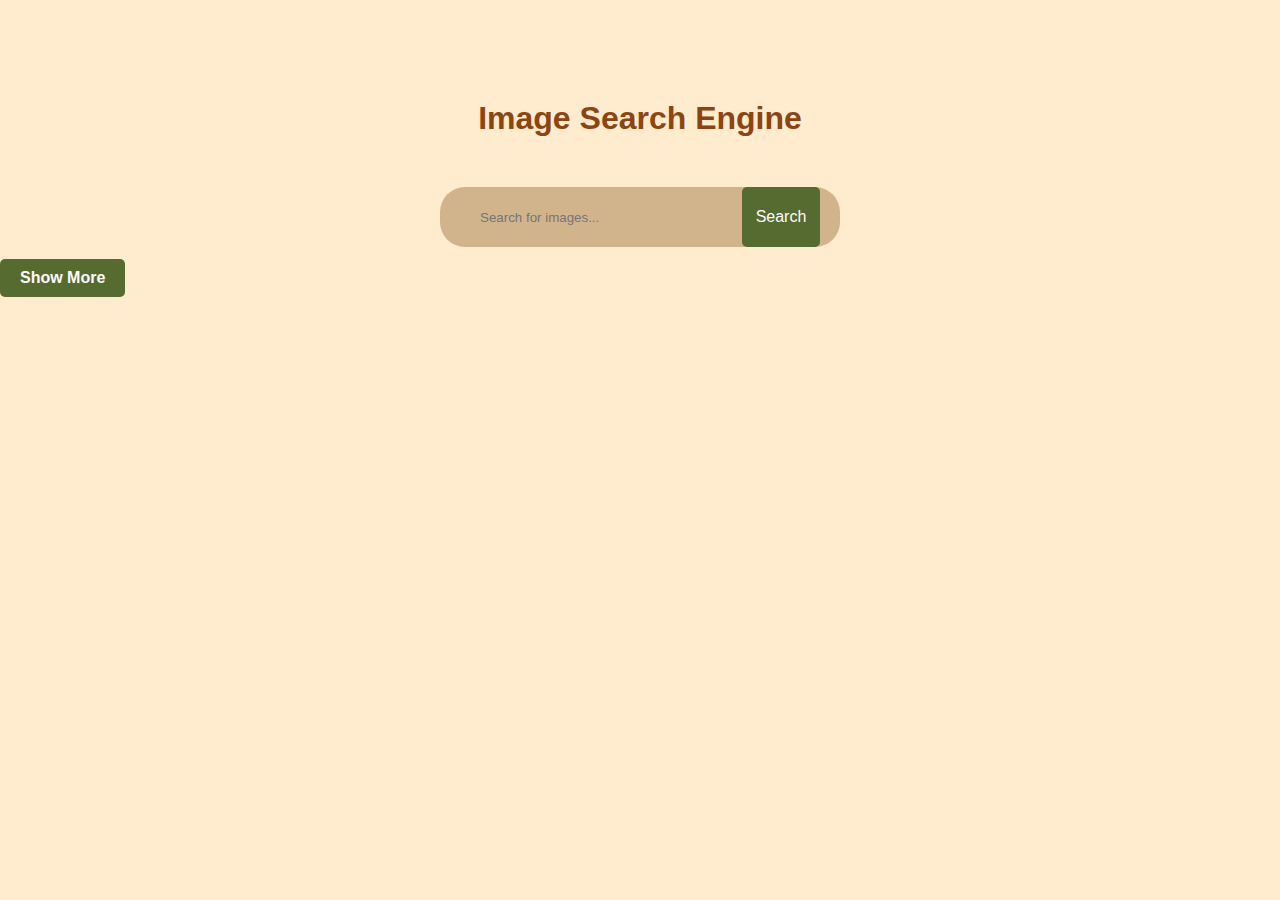
<file: Index.html>
<!DOCTYPE html>
<html lang="en">
<head>
    <link rel="stylesheet" href="Style.css">
    <meta charset="UTF-8">
    <meta name="viewport" content="width=device-width, initial-scale=1.0">
    <title>Image Search Engine</title>
</head>
<body>
    <h1>Image Search Engine</h1>

<form id="search-form">
    <input type="text" id="search-box" placeholder="Search for images...">
    <button type="submit">Search</button>
</form>

<div id="show-more-img"></div>
<button id="show-more">Show More</button>

<script src="Script.js"></script>
</body>
</html>
</file>
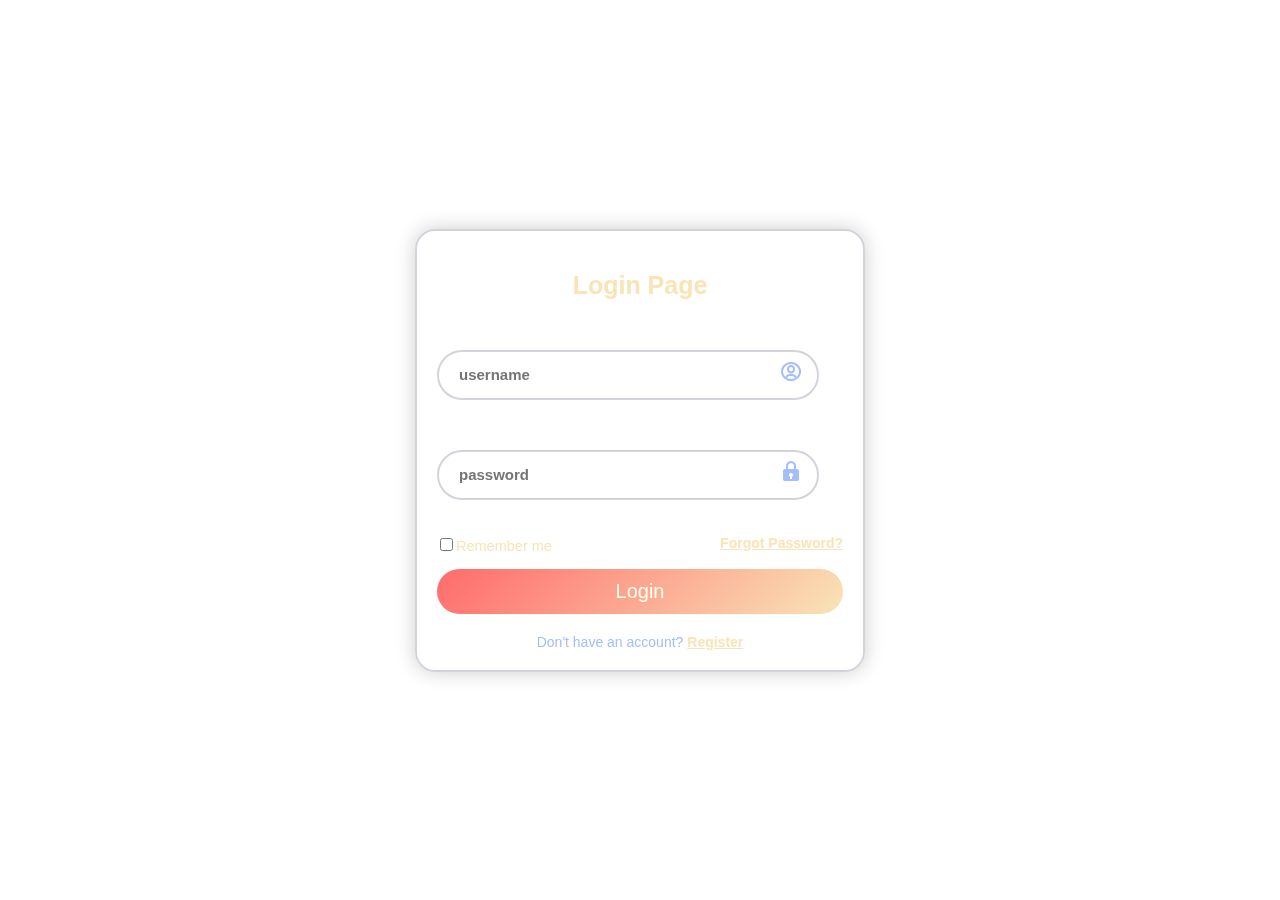
<file: Indexing.html>
<!DOCTYPE html>
<html lang="en">
<head>
    <link rel="stylesheet" href="Styling.css">
    <link href='https://unpkg.com/boxicons@2.1.4/css/boxicons.min.css' rel='stylesheet'>

    <meta charset="UTF-8">
    <meta name="viewport" content="width=device-width, initial-scale=1.0">
    <title>Login Page</title>
</head>
<body>
    <div class="wrapper">
    <form>     
        <h1>Login Page</h1>
         
        <div class="input-box">
            <input type="text" placeholder="username">
            <i class='bx bx-user-circle'></i>
        </div>

        <div class="input-box">
            <input type="password" placeholder="password" >
            <i class='bx bxs-lock'></i>
        </div>

        <div class="remember-forgot">
            <label><input type="checkbox">Remember me</label>
            <a href="#">Forgot Password?</a>
        </div>

        <button type="submit">Login</button>

        <div class="register-link">
            <p>Don't have an account? 
                <a href="D:\User\HTML Coding\Trading app\Register page\Register-html.html">Register</a>
            </p>
        </div>
    </form>
    </div>
</body>
</html>
<!-- user interface borax binance donkeber telegram trading app-yt kyc -->
<!-- watchlist home portpolio account orders -->
<!-- money control -->
</file>
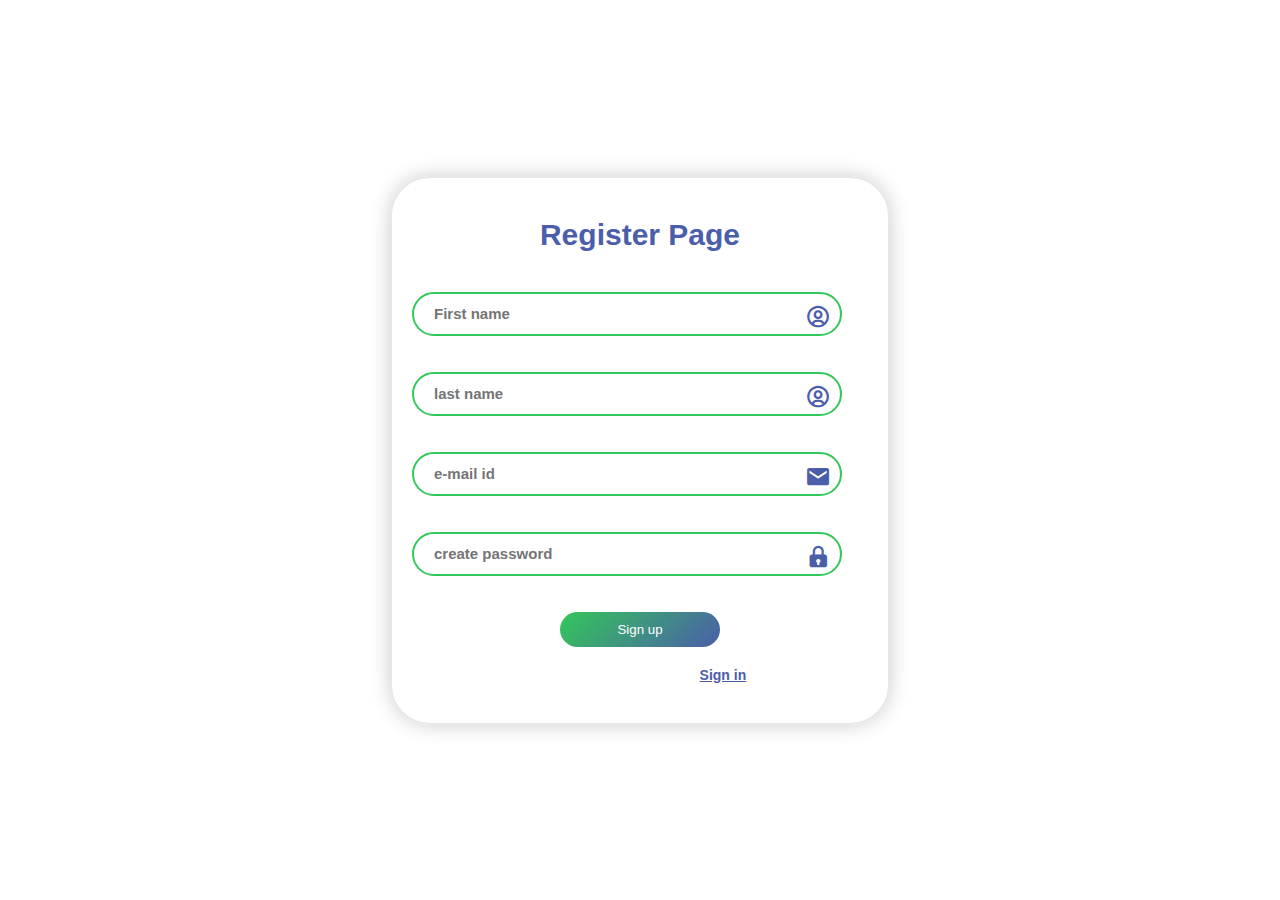
<file: Register-html.html>
<!DOCTYPE html>
<html lang="en">
<head>
    <meta charset="UTF-8">
    <meta name="viewport" content="width=device-width, initial-scale=1.0">
    <link href='https://unpkg.com/boxicons@2.1.4/css/boxicons.min.css' rel='stylesheet'>
    <link rel="stylesheet" href="Register-css.css">
    <title>Register page</title>
</head>
<body>
    <form>
        <div class="wrapper">
            <h1>Register Page</h1>
            <div class="input-box">
                <input type="text" placeholder="First name" required>
                <i class='bx bx-user-circle'></i>
            </div>

            <div class="input-box">
                <input type="text" placeholder="last name" required>
                <i class='bx bx-user-circle'></i>
            </div>

            <div class="input-box">
                <input type="text" placeholder="e-mail id" required>
                <i class='bx bxs-envelope'></i>
            </div>

            <div class="input-box">
                <input type="password" placeholder="create password" required>
                <i class='bx bxs-lock'></i>
            </div>

            <button type="submit">Sign up</button>

            <div class="sign-in">
                <p>Already have an account? 
                    <a href="D:\User\HTML Coding\Trading app\Login Page\Indexing.html">Sign in</a>
                </p>
            </div>
        </div>
    </form>
</body>
</html>
</file>
<file: Style.css>
*{
    margin: 0;
    padding: 0;
    box-sizing: border-box;
    font-family: 'Poppins', sans-serif;
}

body{
    background :blanchedalmond;
    color:  #39297b;
}
h1{
    font-family: 'Poppins', sans-serif;
    font-size: 2rem;
    font-weight: 600;
    text-align: center;
    margin : 100px auto 50px;
    color:  SaddleBrown;
}

form{
    width: 120%;
    max-width: 400px;
    margin : auto;
    padding: 20px;
    height: 60px;
    border-radius: 25px;
    display: flex;
    background-color: Tan;
    font-size: 65%;
    align-items: center;
}

form input{
    width : 100%;
    height: 50px;
    padding: 0 20px;
    border: none;
    border-radius: 2px;
    outline: none;
    background-color: blanchedalmond;
    margin : 100px auto;
    background: transparent;
}

form button{
    width: 100px;
    height: 60px;
    padding: 10px 10px;

    border: none;
    border-radius: 5px;
    background-color: DarkOliveGreen ;
    color: snow;
    font-size: 1rem;
    cursor: pointer;
    margin-left: 10px;
}

#show-more{
    background-color: DarkOliveGreen ;
    outline: 0;
    /* display : none; */
    border : 0;
    color: snow;
    font-size: 1rem;
    font-weight: 600;
    border-radius: 5px;
    margin : 12px auto 100px;
    padding: 10px 20px;
    cursor: pointer;
}
</file>
<file: Styling.css>
*{
    margin: 0;
    padding: 0;
    box-sizing: border-box;
    font-family: 'Poppins' , sans-serif;
}

body{
    background: url("https://as1.ftcdn.net/v2/jpg/05/36/91/06/1000_F_536910675_LOd9sonjUBRiphsmV1glzdDC4WyqUp5i.jpg");
    justify-content: center;
    background-size: cover;
    background-position: center;
    align-items: center;
    min-height: 100vh;
    display: flex;
}

.wrapper {
    background: blur(10px);
    box-shadow: 0 0 20px rgba(0, 0, 0, 0.2);
    backdrop-filter: blur(10px);
    border: 2px solid #D1D5DB;
    width: 450px;
    color: #A3BFFA;
    padding: 20px;
    border-radius: 20px;
}

h1{
    font-size: 25px;
    text-align:center;
    margin: 20px auto 20px;
    font-family: 'poppins', sans-serif;
    font-weight: 600;
    color: #F9E4B7;
}

.wrapper .input-box{
    width: 100%;
    height: 50px;
    margin: 50px 0;
    display: flex;
}

.input-box input{
    width: 100%;
    height: 100%;
    background: transparent;
    border : none;
    font-size: 15px;
    border-radius: 40px;
    border: 2px solid #D1D5DB;
    padding: 20px 45px 20px 20px;
    color: #F9E4B7;
    font-weight: 650;
}

.input-box i{
    position :relative;
    left: -40px;
    top: 45%;
    transform: translateY(-25%);
    font-size: 24px;
}

.wrapper .remember-forgot{
    display: flex;
    justify-content: space-between;
    color: #F9E4B7;
    font-size: 14.5px;
    margin: -15px 0px 15px ;
}

.remember-forgot label input{
    accent-color:  lightblue;
    margin: 3px;
}

.wrapper .remember-forgot a{
    text-decoration: underline;
    color: #F9E4B7;
    font-size: 14px;
    font-weight: 600;
}

.wrapper button{
    width: 100%;
    height: 45px;
    background: linear-gradient(135deg, #FF6B6B 0%, #F9E4B7 100%);
    border-radius: 40px;
    border: none;
    color: ivory;
    font-size: 20px;
}

.wrapper button:hover{
    background: linear-gradient(135deg, #FF6B6B 0%, #A3BFFA 100%);
    color: #F9E4B7;
    border: 1px solid #333333;
    opacity: 0.9;
    transition: 0.5s;
    cursor: pointer;
}

.wrapper .register-link{
    text-align: center;
    margin-top: 20px;
    font-size: 14px;
}

.wrapper .register-link a{
    text-decoration: underline;
    color: #F9E4B7;
    font-weight: 600;
}
</file>
<file: Register-css.css>
*{
    margin: 0;
    padding: 0;
    box-sizing: border-box;
    font-family: 'poppins',sans-serif;
}

body{
    background: url("https://www.icicidirect.com/images//Stocks-6-1090-545-202502071212446334443.jpg");
    background-repeat: no-repeat;
    background-size: cover;
    background-position: center;
    justify-content: center;
    align-items: center;
    min-height: 100vh;
    display: flex;
}
.wrapper {
    width: 500px;
    color: #4B5EAA;
    padding: 20px;
    border-radius: 40px;
    border: 2px solid #E5E7EB;
    box-shadow: 0 0 20px rgba(0, 0, 0, 0.2);
    back-drop-filter: blur(10px);
}

h1{
    font-size: 30px;
    text-align: center;
    margin: 20px auto 20px;
    font-weight: 600;
    color: #4B5EAA;
}

.wrapper .input-box{
    width: 100%;
    height: 40px;
    margin: 40px 0;
    display: flex;
}

.input-box input{
    width: 100%;
    height: 100%;
    background: transparent;
    font-size: 15px;
    border-radius: 40px;
    border: 2px solid #34C759;
    padding: 20px 45px 20px 20px;
    color: #E5E7EB;
    font-weight: 650;
}

.input-box i{
    position: relative;
    transform: translateY(24%);
    top: 5%;
    right: 37px;
    font-size: 26px;
}

.wrapper button{
    width: 35%;
    height: 35px;
    background: linear-gradient(135deg, #34C759 0%, #4B5EAA 100%);
    border-radius: 40px;
    margin: 10px auto 20px;
    border: none;
    align-items: center;
    display: block;
    color: white;
    text-align: center;
}

.wrapper button:hover{
    background: linear-gradient(135deg, #EF4444 0%, #4B5EAA 100%);
    border: 1px solid #FFFFFF;
    opacity: 0.9;
    transition: .5s;
    cursor: pointer;
}

.wrapper .sign-in{
    text-align: center;
    margin: 20px 0;
    font-size: 14px;
    color: #FFFFFF;
}

.wrapper .sign-in a{
    text-decoration: underline;
    color: #4B5EAA;
    font-weight: 600;
}
</file>
